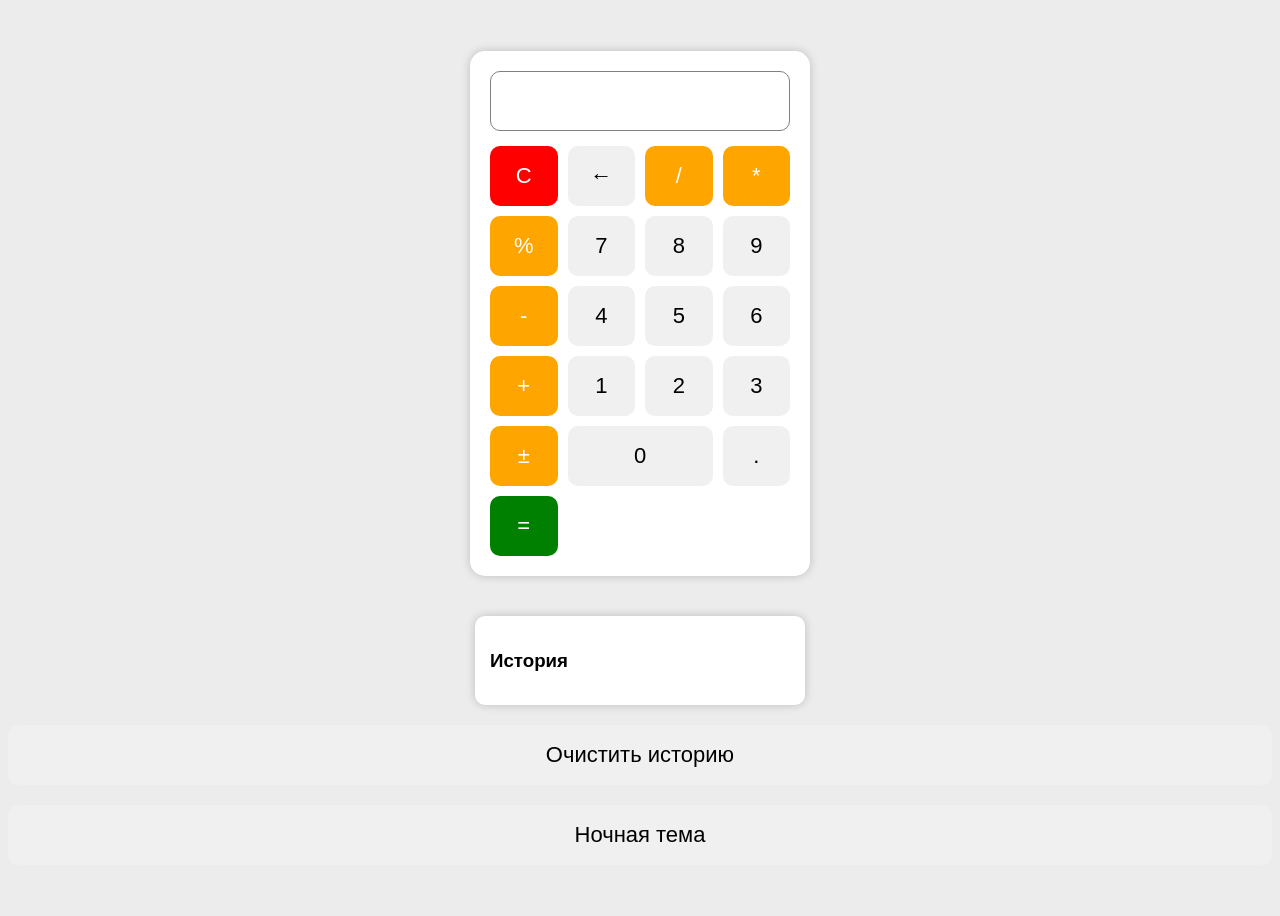
<file: calculator.html>
<!DOCTYPE html>
<html lang="ru">
    <head>
        <title>Калькулятор</title> 
        <style>
body {
    background-color: #ececec;

    display: flex;
    flex-direction: column;

    justify-content: center;
    align-items: center;
    
    gap: 20px;

    height: 100vh;

    font-family: Arial, sans-serif;

    
}
.calculator {
        background-color: white;

        padding: 20px;

        border-radius: 15px;

        width: 300px;

        box-shadow: 0 0 10px rgba(0, 0, 0, 0.2);
    }
    #display {
        width: 100%;
        height: 60px;
        font-size: 28px;
        text-align: right;
        margin-bottom: 15px;
        border: 1px solid gray;
        border-radius: 10px;
        padding-right: 10px;
        box-sizing: border-box;
    }
    button {
        width: 100%;
        height: 60px;
        border: none;
        border-radius: 10px;
        font-size: 22px;
        cursor: pointer;
        background-color: #f0f0f0;
        transition: 0.2s;
    }
    button:hover {
        background-color: #dcdcdc;
        transform: scale(1.05);
    }
    .buttons {
        display: grid;
        grid-template-columns: repeat(4, 1fr);
        gap: 10px;
    }
    .operator{
        background-color: orange;
        color: white;
    }
    .equal {
        background-color: green;
        color: white;
    }
    .clear {
        background-color: red;
        color: white;
    }
    button:active {
        transform: scale(0.95);
    }
    .zero {
        grid-column: span 2;
    }
    #history {
        margin-top: 20px;
        background-color: white;
        padding: 15px;
        border-radius: 10px;
        width: 300px;
        box-shadow: 0 0 10px rgba(0, 0, 0, 0.2);
        max-height: 200px;
        overflow-y: auto;
    }
    .dark {
        background-color: #1e1e1e;
    }
    .dark .calculator {
        background-color: #2c2c2c;
        color: white;
    }
    .dark #display {
        background-color: #444;
        color: white;
        border: 1px solid #666;
    }
    .dark #history {
        background-color: #2c2c2c;
        color: white;
    }
    .error {
        animation: shake 0.3s;
        background-color: #ffb3b3 !important;
    }
    @keyframes shake {
        0% {transform: translateX(0); }
        25% {transform: translateX(-5px); }
        50% {transform: translateX(5px); }
        75% {transform: translateX(-5px); }
        100% {transform: translateX(0); }
    }
    @media (max-width: 500px) {
        .calculator,
        #history {
            width: 90%;
        }

        button {
            height: 55px;
            font-size: 20px;
        }

        #display {
            font-size: 24px;
        }
    }
    </style>
    </head>
    <body> 
        <div class="calculator">
            <input type="text" id="display" readonly>
      <div class="buttons"> 

    <button onclick="clearDisplay()" class="clear">C</button>
    <button onclick="deleteLast()">←</button>
    <button class="operator" onclick="addNumber('/')">/</button>
    <button class="operator" onclick="addNumber('*')">*</button>
    <button class="operator" onclick="percent()">%</button>

    <button onclick="addNumber('7')">7</button>
    <button onclick="addNumber('8')">8</button>
    <button onclick="addNumber('9')">9</button>
    <button class="operator" onclick="addNumber('-')">-</button>

    <button onclick="addNumber('4')">4</button>
    <button onclick="addNumber('5')">5</button>
    <button onclick="addNumber('6')">6</button>
    <button class="operator" onclick="addNumber('+')">+</button>

    <button onclick="addNumber('1')">1</button>
    <button onclick="addNumber('2')">2</button>
    <button onclick="addNumber('3')">3</button>
    <button class="operator" onclick="changeSign()">±</button>

    <button class="zero" onclick="addNumber('0')">0</button>
    <button onclick="addNumber('.')">.</button>
    <button class="equal" onclick="calculate()">=</button>
    

</div>
        </div>
        <div id="history">
            <h3>История</h3>
        </div> 
        
        <button onclick="clearHistory()">Очистить историю</button>
        <button onclick="toggleTheme()">Ночная тема</button>
        <script>
            let clickSound = new Audio("click.mp3");
            function toggleTheme() {
                document.body.classList.toggle("dark");

                if (document.body.classList.contains("dark")){
                    localStorage.setItem("theme", "dark");
                } else {
                    localStorage.setItem("theme", "light");
                }
            }
            function addNumber(number) {
                clickSound.currentTime = 0;
                clickSound.play();
               let display = document.getElementById("display");
               if (display.value.length >= 16) {
                return;
               }
               let lastChar = display.value.slice(-1);

               if (
                display.value === ""
                &&
                (number === "+" || number === "*" || number === "/")
               )
               {
                return;
               }

               if (
                (number === "+" || number === "-" || number === "*" || number === "/")
                &&
                (lastChar === "+" || lastChar === "-" || lastChar === "*" || lastChar === "/")
               ) {
                return;
               }
               if (number === ".") {
                let parts = display.value.split(/[\+\-\*\/]/);
                let lastPart = parts[parts.length - 1];

                if (lastPart.includes(".")) {
                    return;
                }
               }
               display.value += number;
            }
            function calculate () {
                try {
                     let expression = document.getElementById("display").value;
                     let result = eval(expression);
                     document.getElementById("display").value = result;
                     let historyItem = document.createElement ("p");
                     historyItem.innerText = expression + " = " + result;
                     document.getElementById("history").appendChild(historyItem);
                     localStorage.setItem("history", document.getElementById("history").innerHTML);
                     
                } catch {
                    let display = document.getElementById("display");
                        display.value = "Ошибка";
                        display.classList.add("error");
                        setTimeout(() => {
                            display.classList.remove("error");
                        }, 300);
                }               
            }
            function percent () {
                    let display = document.getElementById("display");
                    try {
                        display.value = eval(display.value) / 100;
                    } catch {
                        let display = document.getElementById("display");
                        display.value = "Ошибка";
                        display.classList.add("error");
                        setTimeout(() => {
                            display.classList.remove("error");
                        }, 300);
                    }
                }
            function clearDisplay () {
                document.getElementById ("display").value = "";
            }      
            function clearHistory () {
                document.getElementById("history").innerHTML = "<h3>История</h3>";

                 localStorage.removeItem("history");
            }  
            function deleteLast (){
                let current = document.getElementById ("display").value;
                document.getElementById ("display").value = current.slice(0,-1);
            }
            document.addEventListener("keydown", function(event) {
                if (!isNaN(event.key) || event.key ==="+" || event.key === "-" || event.key === "*" || event.key ===  "/" || event.key === ".") {
                    addNumber(event.key);
                }
                if (event.key === "Enter") {
                    calculate();
            }
            if (event.key === "Backspace") {
                deleteLast();
            }
            if (event.key === "Escape") {
                clearDisplay ();
            }
        });
        let savedHistory = localStorage.getItem("history");
        
        if (savedHistory) {
            document.getElementById("history").innerHTML = savedHistory;
        }
        let savedTheme = localStorage.getItem("theme");

        if (savedTheme === "dark") {
            document.body.classList.add("dark");
        }
        function changeSign() {
            let display = document.getElementById("display");

            if (display.value !== "") {
                display.value = Number(display.value) * -1;
            }
        }
            </script>
    </body>
</html>
</file>
